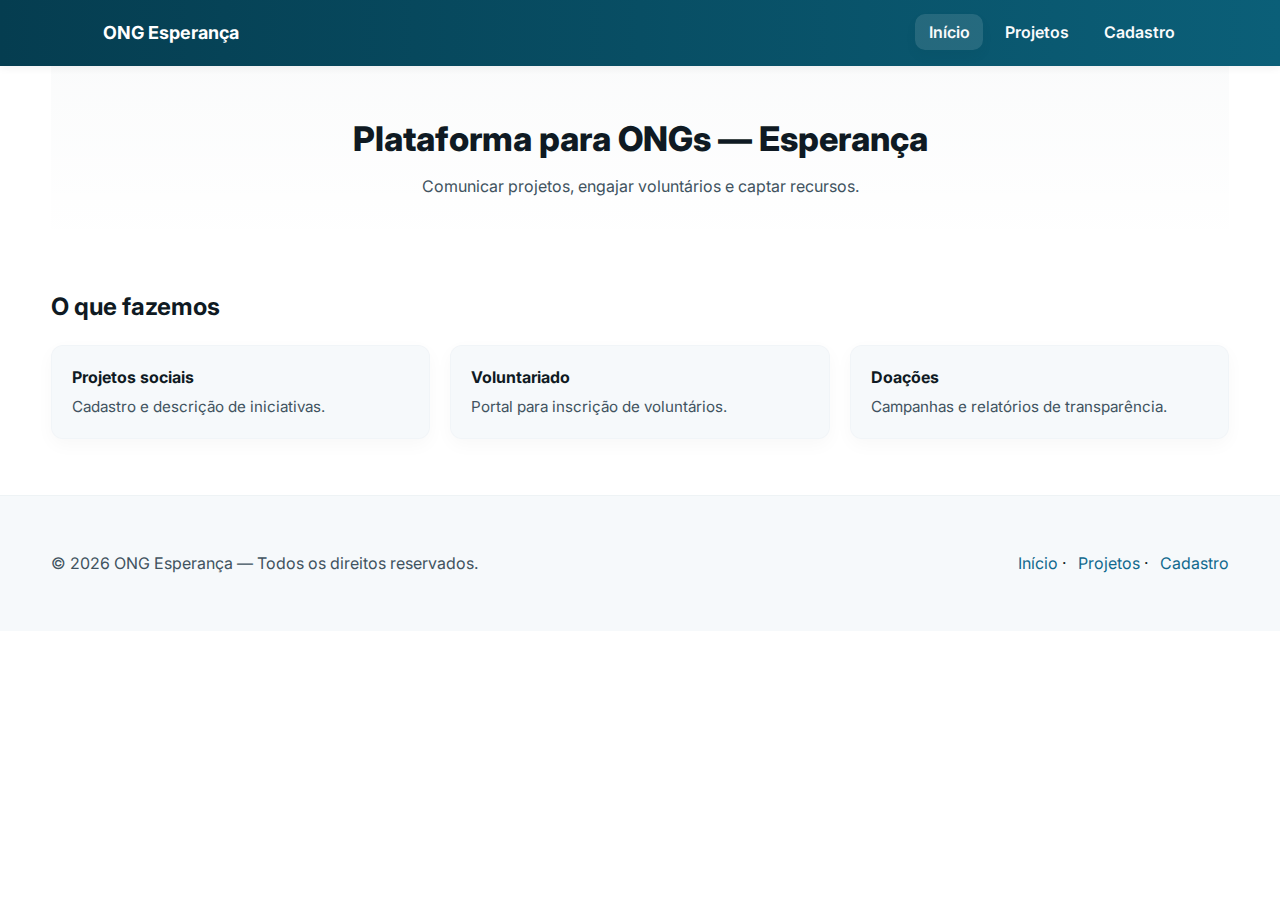
<file: index.html>
<!doctype html>
<html lang="pt-BR">

<head>
    <meta charset="utf-8" />
    <meta name="viewport" content="width=device-width,initial-scale=1" />
    <title>Plataforma ONG — Início</title>
    <link rel="stylesheet" href="css/styles.css" />
</head>

<body>
    <header class="site-header" role="banner">
        <div class="container">
            <a class="brand" href="index.html">ONG Esperança</a>
            <button id="btn-menu" class="menu-btn" aria-expanded="false" aria-controls="nav">☰</button>
            <nav id="nav" class="main-nav" role="navigation" aria-label="Menu principal">
                <ul>
                    <li><a href="index.html" aria-current="page">Início</a></li>
                    <li><a href="projetos.html">Projetos</a></li>
                    <li><a href="cadastro.html">Cadastro</a></li>
                </ul>
            </nav>
        </div>
    </header>

    <main id="conteudo" tabindex="-1">
        <section class="hero container" aria-labelledby="hero-title">
            <h1 id="hero-title">Plataforma para ONGs — Esperança</h1>
            <p>Comunicar projetos, engajar voluntários e captar recursos.</p>
        </section>

        <section class="container cards" aria-labelledby="sobre-title">
            <h2 id="sobre-title">O que fazemos</h2>
            <div class="grid">
                <article class="card">
                    <h3>Projetos sociais</h3>
                    <p>Cadastro e descrição de iniciativas.</p>
                </article>
                <article class="card">
                    <h3>Voluntariado</h3>
                    <p>Portal para inscrição de voluntários.</p>
                </article>
                <article class="card">
                    <h3>Doações</h3>
                    <p>Campanhas e relatórios de transparência.</p>
                </article>
            </div>
        </section>
    </main>

    <footer class="site-footer" role="contentinfo">
        <div class="container">
            <p>&copy; <span id="ano"></span> ONG Esperança — Todos os direitos reservados.</p>
            <nav aria-label="links úteis"><a href="index.html">Início</a> · <a href="projetos.html">Projetos</a> · <a
                    href="cadastro.html">Cadastro</a></nav>
        </div>
    </footer>

    <script src="js/main.js"></script>
</body>

</html>
</file>
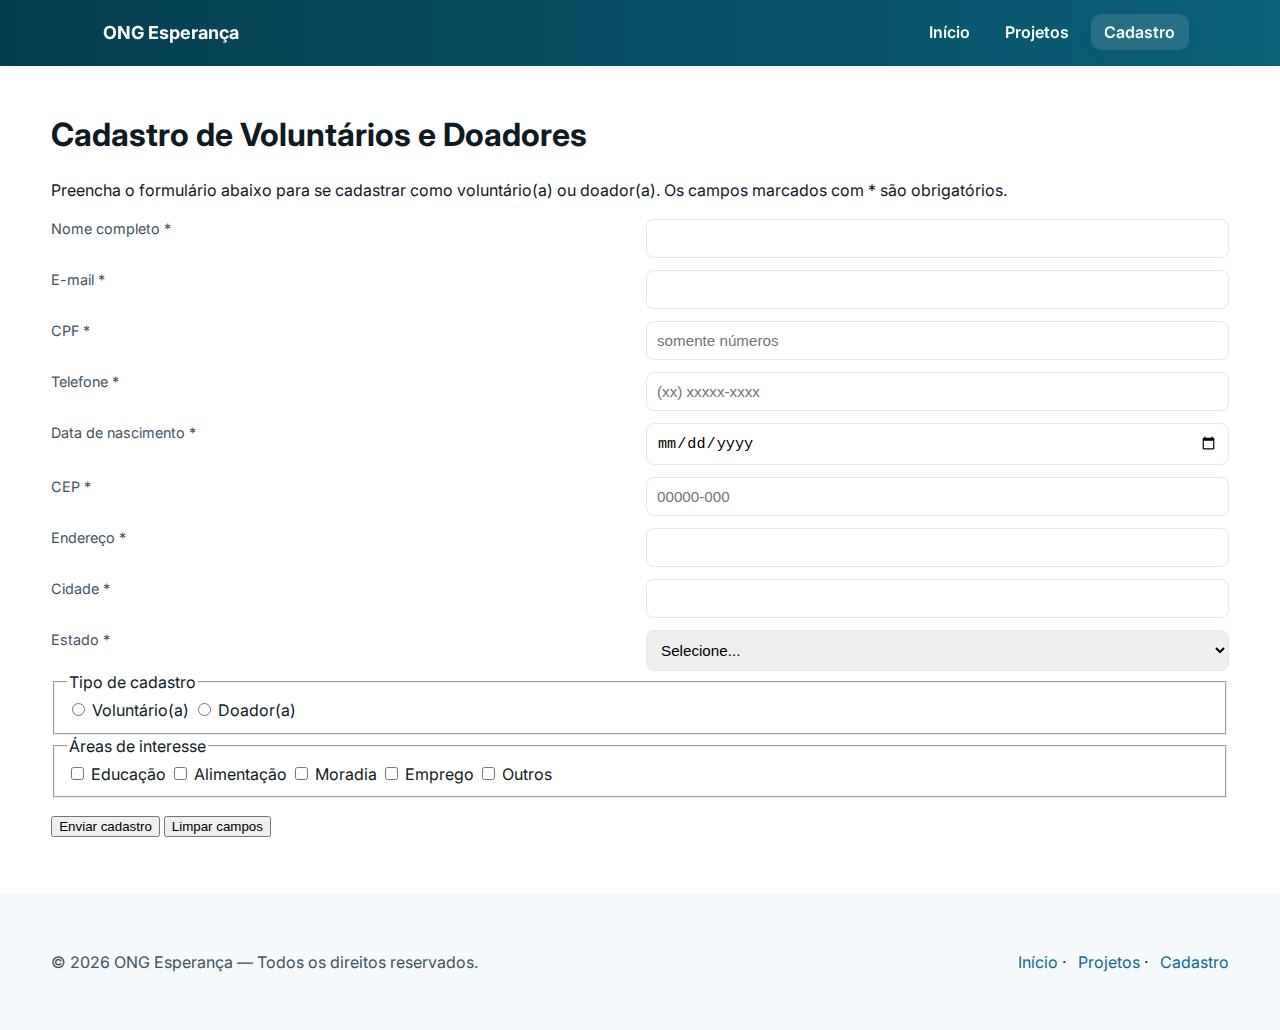
<file: cadastro.html>
<!doctype html>
<html lang="pt-BR">

<head>
    <meta charset="utf-8" />
    <meta name="viewport" content="width=device-width, initial-scale=1" />
    <meta name="description"
        content="ONG Esperança — faça seu cadastro como voluntário ou doador e ajude a transformar vidas." />
    <title>ONG Esperança — Cadastro</title>
    <link rel="stylesheet" href="css/styles.css" />
</head>

<body>
    <header class="site-header" role="banner">
        <div class="container">
            <a class="brand" href="index.html">ONG Esperança</a>
            <button id="btn-menu-3" class="menu-btn" aria-expanded="false" aria-controls="nav3">☰</button>
            <nav id="nav3" class="main-nav" role="navigation" aria-label="Menu principal">
                <ul>
                    <li><a href="index.html">Início</a></li>
                    <li><a href="projetos.html">Projetos</a></li>
                    <li><a href="cadastro.html" aria-current="page">Cadastro</a></li>
                </ul>
            </nav>
        </div>
    </header>

    <main class="container" id="conteudo" tabindex="-1">
        <h1>Cadastro de Voluntários e Doadores</h1>
        <p>Preencha o formulário abaixo para se cadastrar como voluntário(a) ou doador(a). Os campos marcados com * são
            obrigatórios.</p>

        <form id="form-cadastro" novalidate>
            <div class="form-grid">
                <label for="nome">Nome completo *</label>
                <input id="nome" name="nome" type="text" required />

                <label for="email">E-mail *</label>
                <input id="email" name="email" type="email" required />

                <label for="cpf">CPF *</label>
                <input id="cpf" name="cpf" type="text" pattern="\d{11}" placeholder="somente números" required />

                <label for="telefone">Telefone *</label>
                <input id="telefone" name="telefone" type="tel" placeholder="(xx) xxxxx-xxxx" required />

                <label for="nascimento">Data de nascimento *</label>
                <input id="nascimento" name="nascimento" type="date" required />

                <label for="cep">CEP *</label>
                <input id="cep" name="cep" type="text" placeholder="00000-000" pattern="\d{5}-\d{3}" required />

                <label for="endereco">Endereço *</label>
                <input id="endereco" name="endereco" type="text" required />

                <label for="cidade">Cidade *</label>
                <input id="cidade" name="cidade" type="text" required />

                <label for="estado">Estado *</label>
                <select id="estado" name="estado" required>
                    <option value="">Selecione...</option>
                    <option>SP</option>
                    <option>RJ</option>
                    <option>MG</option>
                    <option>PR</option>
                    <option>RS</option>
                    <option>BA</option>
                </select>
            </div>

            <fieldset>
                <legend>Tipo de cadastro</legend>
                <label><input type="radio" name="tipo" value="voluntario" required> Voluntário(a)</label>
                <label><input type="radio" name="tipo" value="doador"> Doador(a)</label>
            </fieldset>

            <fieldset>
                <legend>Áreas de interesse</legend>
                <label><input type="checkbox" name="interesse" value="educacao"> Educação</label>
                <label><input type="checkbox" name="interesse" value="alimentacao"> Alimentação</label>
                <label><input type="checkbox" name="interesse" value="moradia"> Moradia</label>
                <label><input type="checkbox" name="interesse" value="emprego"> Emprego</label>
                <label><input type="checkbox" name="interesse" value="outros"> Outros</label>
            </fieldset>

            <div class="form-actions">
                <button type="submit" class="btn">Enviar cadastro</button>
                <button type="reset" class="btn ghost">Limpar campos</button>
            </div>
        </form>
    </main>

    <footer class="site-footer" role="contentinfo">
        <div class="container">
            <p>&copy; <span id="ano3"></span> ONG Esperança — Todos os direitos reservados.</p>
            <nav aria-label="links úteis">
                <a href="index.html">Início</a> ·
                <a href="projetos.html">Projetos</a> ·
                <a href="cadastro.html" aria-current="page">Cadastro</a>
            </nav>
        </div>
    </footer>

    <script src="js/main.js"></script>
</body>

</html>
</file>
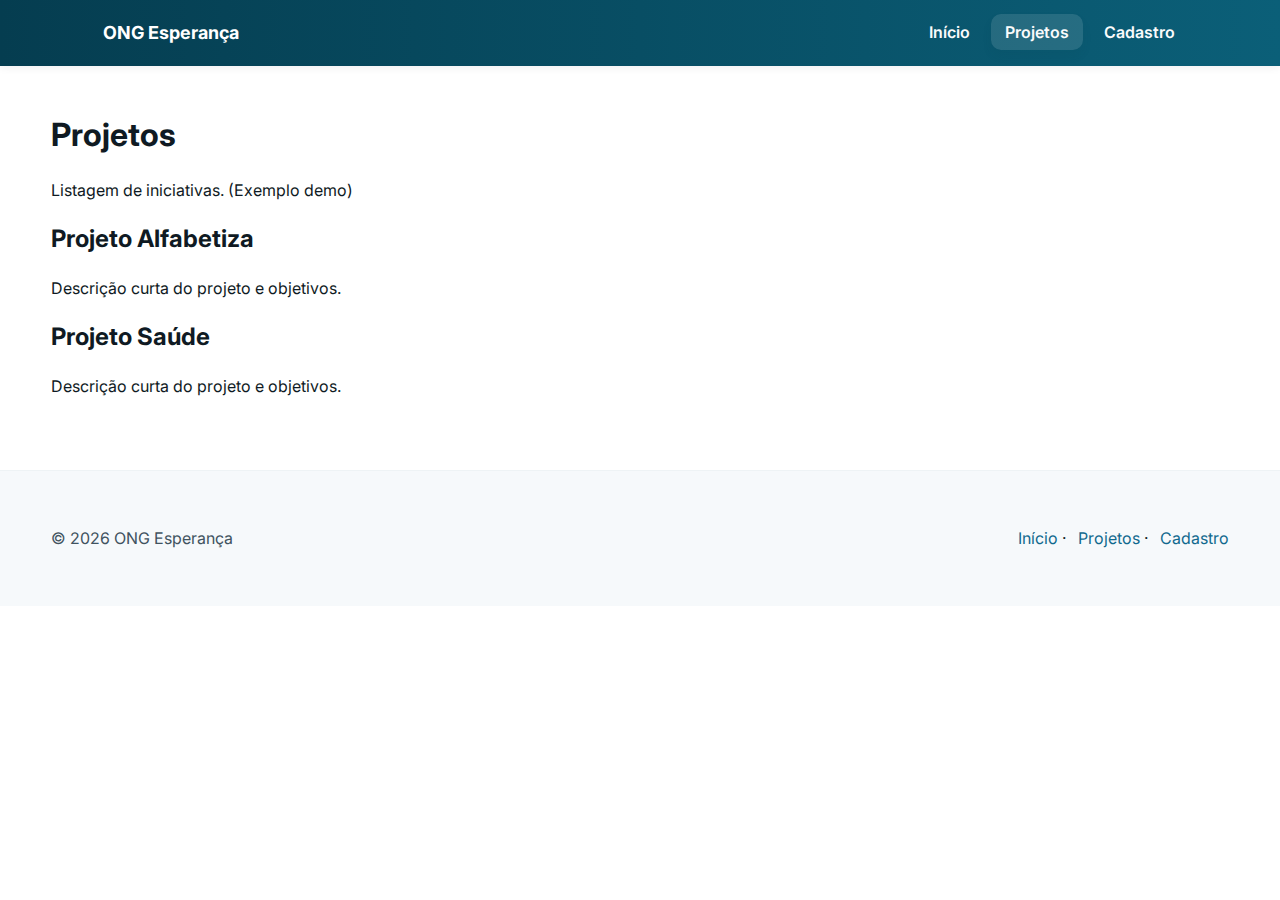
<file: projetos.html>
<!doctype html>
<html lang="pt-BR">

<head>
    <meta charset="utf-8" />
    <meta name="viewport" content="width=device-width,initial-scale=1" />
    <title>Plataforma ONG — Projetos</title>
    <link rel="stylesheet" href="css/styles.css" />
</head>

<body>
    <header class="site-header" role="banner">
        <div class="container">
            <a class="brand" href="index.html">ONG Esperança</a>
            <button id="btn-menu-2" class="menu-btn" aria-expanded="false" aria-controls="nav2">☰</button>
            <nav id="nav2" class="main-nav" role="navigation" aria-label="Menu principal">
                <ul>
                    <li><a href="index.html">Início</a></li>
                    <li><a href="projetos.html" aria-current="page">Projetos</a></li>
                    <li><a href="cadastro.html">Cadastro</a></li>
                </ul>
            </nav>
        </div>
    </header>

    <main class="container" id="conteudo" tabindex="-1">
        <h1>Projetos</h1>
        <p>Listagem de iniciativas. (Exemplo demo)</p>

        <section class="project-list">
            <article class="project">
                <h2>Projeto Alfabetiza</h2>
                <p>Descrição curta do projeto e objetivos.</p>
            </article>

            <article class="project">
                <h2>Projeto Saúde</h2>
                <p>Descrição curta do projeto e objetivos.</p>
            </article>
        </section>
    </main>

    <footer class="site-footer" role="contentinfo">
        <div class="container">
            <p>&copy; <span id="ano2"></span> ONG Esperança</p>
            <nav aria-label="links úteis"><a href="index.html">Início</a> · <a href="projetos.html">Projetos</a> · <a
                    href="cadastro.html">Cadastro</a></nav>
        </div>
    </footer>

    <script src="js/main.js"></script>
</body>

</html>
</file>
<file: css/styles.css>
@import url('https://fonts.googleapis.com/css2?family=Inter:wght@300;400;600;700;800&display=swap');

:root {
    --brand-900: #053d50;
    --brand-800: #0b5f78;
    --brand-700: #11698e;
    --brand-600: #178fb3;
    --neutral-900: #0f1a23;
    --neutral-700: #41535f;
    --neutral-300: #e9eef2;
    --neutral-100: #f6f9fb;
    --bg: #ffffff;
    --sp-1: 8px;
    --sp-2: 16px;
    --sp-3: 24px;
    --sp-4: 32px;
    --radius: 10px;
    --ff-base: "Inter", system-ui, -apple-system, "Segoe UI", Roboto, "Helvetica Neue", Arial;
    --fs-h1: 2.125rem;
    --fs-h2: 1.25rem;
    --fs-base: 1rem;
}

* {
    box-sizing: border-box
}

html,
body {
    height: 100%
}

body {
    margin: 0;
    font-family: var(--ff-base);
    color: var(--neutral-900);
    background: var(--bg);
    -webkit-font-smoothing: antialiased;
    -moz-osx-font-smoothing: grayscale;
    line-height: 1.45;
    font-size: var(--fs-base);
}

.container {
    width: min(1200px, 92%);
    margin: 0 auto;
    padding: var(--sp-3) 0;
}

.site-header {
    background: linear-gradient(90deg, var(--brand-900), var(--brand-800));
    color: #fff;
    position: sticky;
    top: 0;
    z-index: 50;
    box-shadow: 0 2px 8px rgba(8, 24, 32, 0.06);
}

.site-header .container {
    display: flex;
    align-items: center;
    gap: 1rem;
    justify-content: space-between;
    padding: 12px min(6vw, 40px);
}

.brand {
    color: white;
    font-weight: 700;
    text-decoration: none;
    font-size: 1.125rem;
    padding: 8px 12px;
}

.menu-btn {
    display: none;
    background: transparent;
    border: 0;
    color: white;
    font-size: 1.25rem;
}

.main-nav ul {
    list-style: none;
    margin: 0;
    padding: 0;
    display: flex;
    gap: 0.5rem;
    align-items: center;
}

.main-nav a {
    color: white;
    text-decoration: none;
    padding: .5rem .85rem;
    border-radius: 10px;
    font-weight: 600;
    opacity: 0.98;
    transition: background .18s, transform .08s;
}

.main-nav a:hover {
    background: rgba(255, 255, 255, 0.08);
    transform: translateY(-1px);
}

.main-nav a[aria-current="page"] {
    background: rgba(255, 255, 255, 0.12);
    box-shadow: 0 6px 10px rgba(11, 59, 77, 0.08);
}

.hero {
    padding: 48px 0 48px;
    text-align: center;
    background: linear-gradient(180deg, rgba(11, 59, 77, 0.02), transparent);
}

.hero h1 {
    font-size: var(--fs-h1);
    margin: 0 0 12px;
    font-weight: 800;
    color: var(--neutral-900);
}

.hero p {
    margin: 0 auto;
    max-width: 760px;
    color: var(--neutral-700);
    font-size: 1rem;
}

.cards .grid {
    display: grid;
    grid-template-columns: repeat(3, 1fr);
    gap: 1.25rem;
    margin-top: 1.25rem;
}

.card {
    background: var(--neutral-100);
    padding: 1.25rem;
    border-radius: 12px;
    box-shadow: 0 6px 18px rgba(12, 34, 46, 0.03);
    border: 1px solid rgba(11, 59, 77, 0.02);
}

.card h3 {
    margin: 0 0 .4rem;
    font-size: 1rem;
    font-weight: 700;
    color: var(--neutral-900)
}

.card p {
    margin: 0;
    color: var(--neutral-700);
    font-size: 0.95rem;
}

.site-footer {
    background: var(--neutral-100);
    padding: var(--sp-4) 0;
    margin-top: var(--sp-4);
    border-top: 1px solid rgba(11, 59, 77, 0.03);
}

.site-footer .container {
    display: flex;
    gap: 1rem;
    align-items: center;
    justify-content: space-between;
    flex-wrap: wrap;
}

.site-footer p {
    margin: 0;
    color: var(--neutral-700)
}

.site-footer nav a {
    color: var(--brand-700);
    text-decoration: none;
    margin-left: .5rem;
}

.form-grid {
    display: grid;
    grid-template-columns: 1fr 1fr;
    gap: 12px;
    margin-top: 12px;
}

.form-grid label {
    font-size: 0.9rem;
    display: block;
    margin-bottom: 6px;
    color: var(--neutral-700)
}

.form-grid input,
.form-grid select,
.form-grid textarea {
    padding: 10px;
    border: 1px solid #e2e8ee;
    border-radius: 8px;
    width: 100%;
    font-size: 0.95rem;
}

.form-actions {
    margin-top: 16px
}

.btn-primary {
    background: var(--brand-700);
    color: white;
    border: 0;
    padding: 10px 14px;
    border-radius: 8px;
    font-weight: 600;
    cursor: pointer;
}

@media (max-width:1000px) {
    .cards .grid {
        grid-template-columns: repeat(2, 1fr)
    }
}

@media (max-width:760px) {
    .menu-btn {
        display: inline-block
    }

    .main-nav {
        position: absolute;
        right: 14px;
        top: 64px;
        background: white;
        border-radius: 12px;
        box-shadow: 0 10px 30px rgba(8, 24, 32, 0.12);
        display: none;
        min-width: 180px;
        padding: 8px;
    }

    .main-nav[aria-hidden="false"] {
        display: block
    }

    .main-nav ul {
        flex-direction: column;
        gap: 0.25rem
    }

    .main-nav a {
        color: var(--neutral-900);
        background: transparent;
        padding: 10px;
    }

    .form-grid {
        grid-template-columns: 1fr
    }

    .cards .grid {
        grid-template-columns: 1fr
    }

    .hero h1 {
        font-size: 1.6rem;
    }
}

a:focus {
    outline: 3px solid rgba(23, 143, 179, 0.18);
    outline-offset: 3px;
    border-radius: 6px;
}

button:focus {
    outline: 3px solid rgba(23, 143, 179, 0.18);
    outline-offset: 3px;
    border-radius: 6px;
}
</file>
